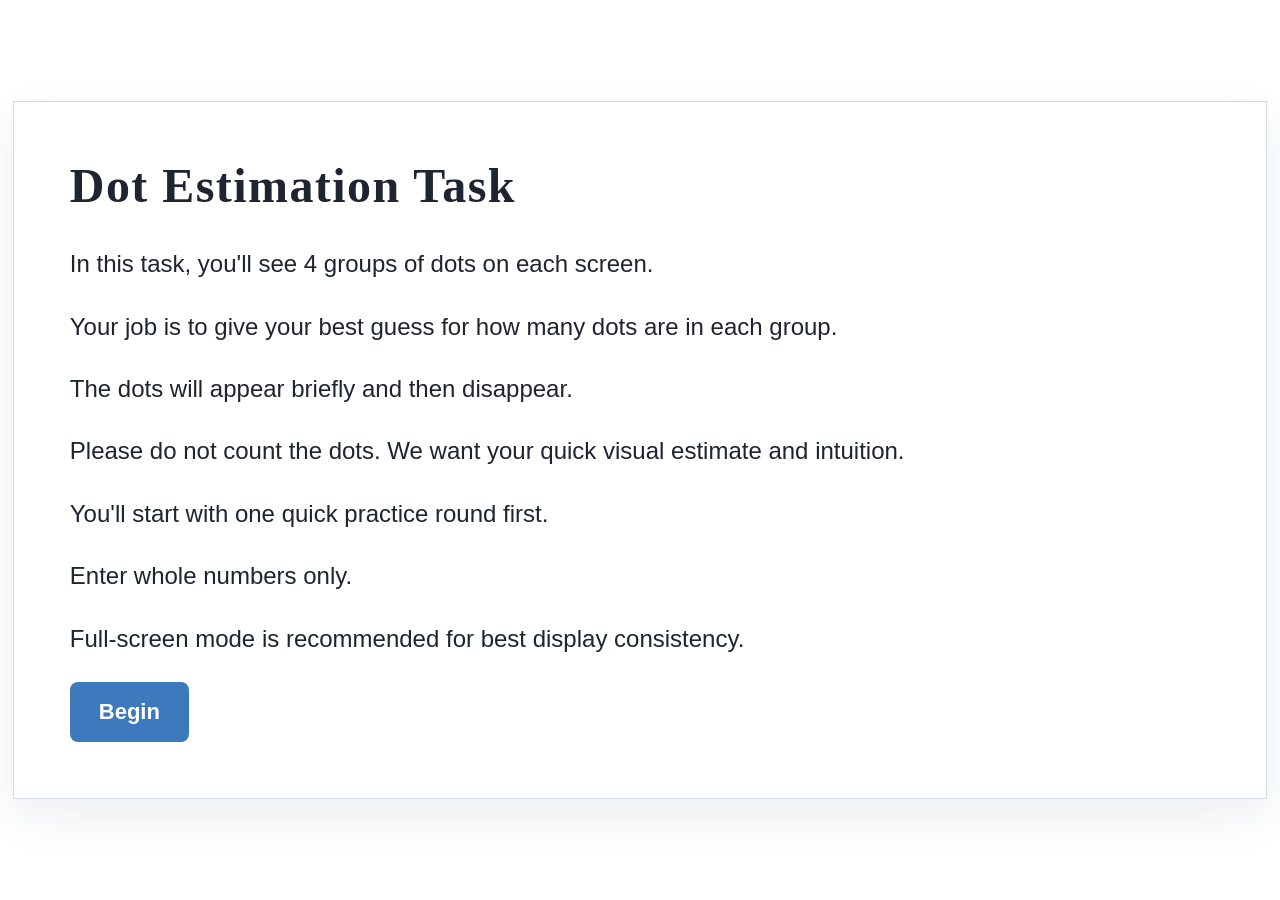
<file: index.html>
<!DOCTYPE html>
<html lang="en">
<head>
  <meta charset="UTF-8">
  <meta name="viewport" content="width=device-width, initial-scale=1.0">
  <title>Behavioral Experiment Platform</title>
  <link rel="stylesheet" href="./styles.css">
</head>
<body>
  <div id="app"></div>
  <script src="./app.js"></script>
</body>
</html>
</file>
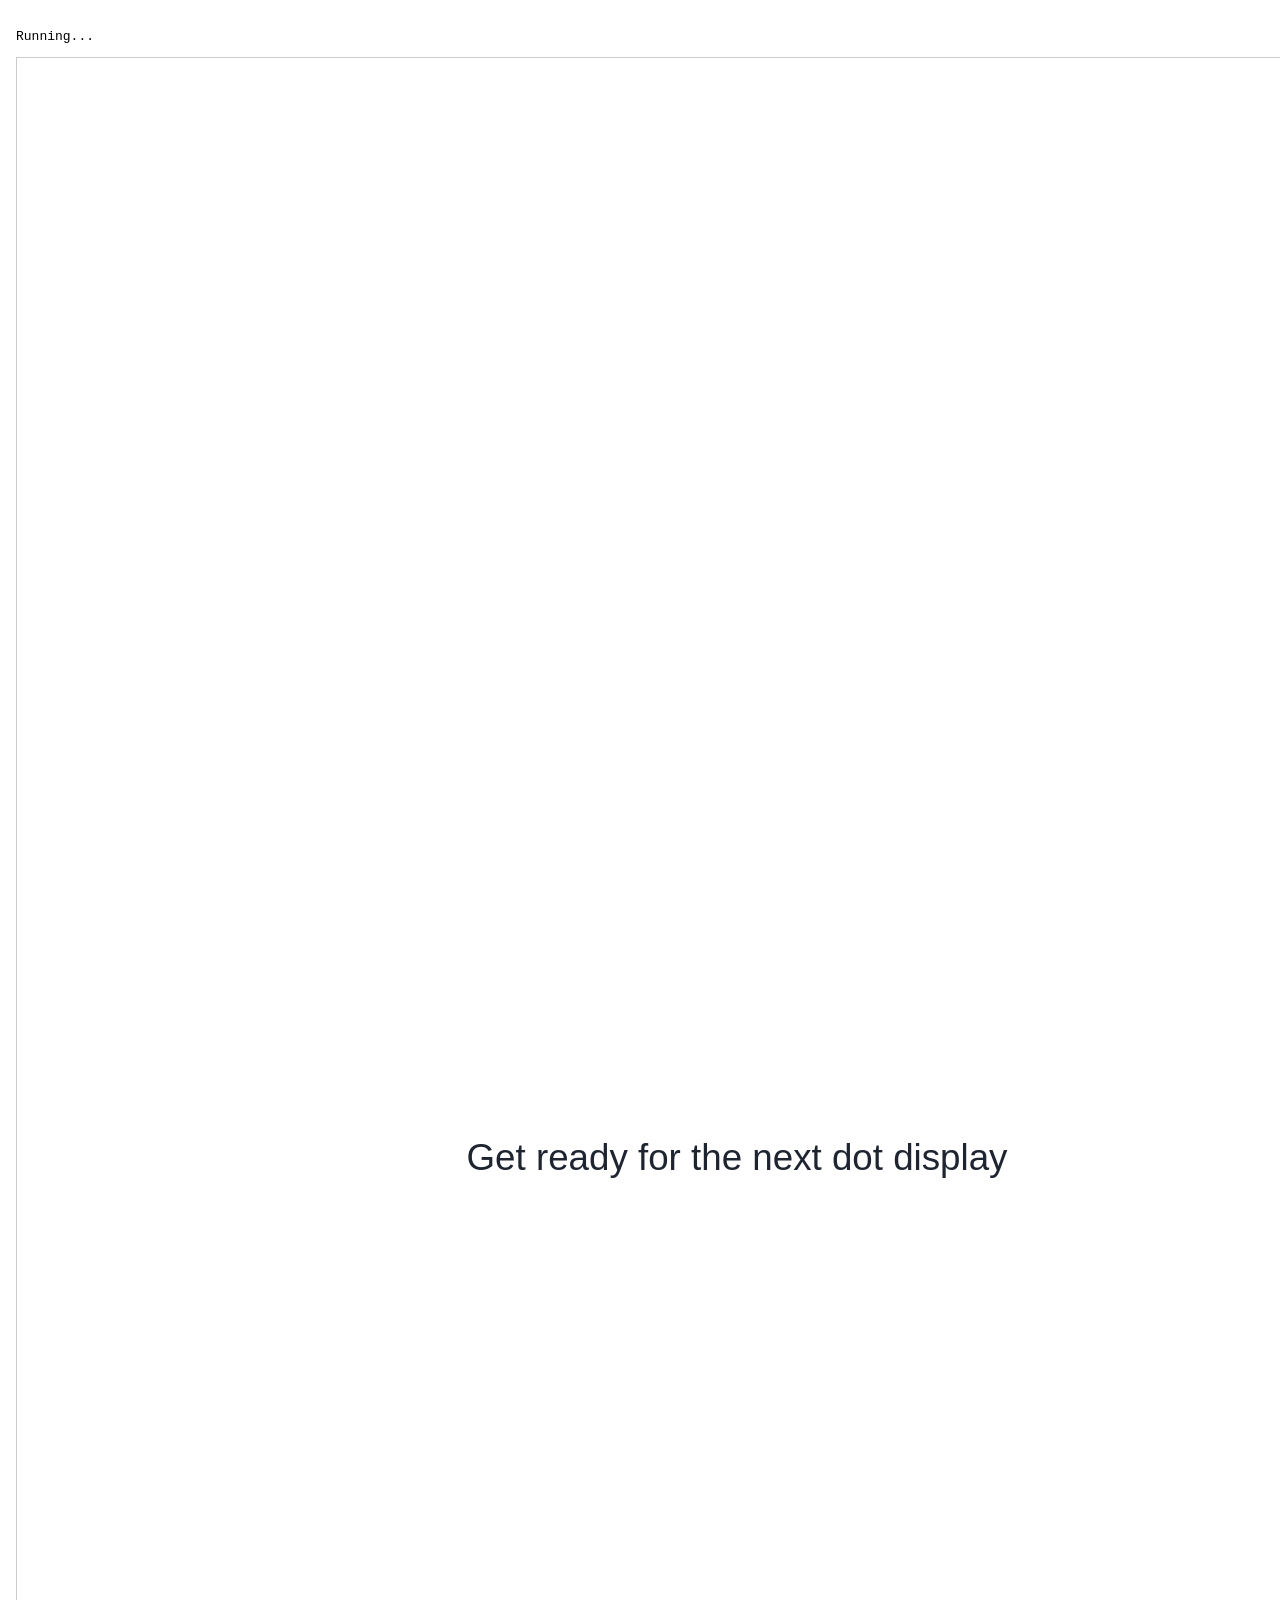
<file: .codex-smoke/runner.html>
<!doctype html>
<html lang="en">
<head>
  <meta charset="utf-8" />
  <title>Behavioral Experiment Smoke Runner</title>
  <style>
    body { font-family: sans-serif; margin: 0; padding: 16px; }
    iframe { width: 1440px; height: 2200px; border: 1px solid #ccc; }
    pre { white-space: pre-wrap; }
  </style>
</head>
<body>
  <pre id="status">Running...</pre>
  <iframe id="app-frame"></iframe>
  <script>
    (function () {
      const status = document.getElementById("status");
      const frame = document.getElementById("app-frame");
      const params = new URLSearchParams(window.location.search);
      const appParams = new URLSearchParams();
      params.forEach((value, key) => {
        if (key !== "timeout_ms") {
          appParams.set(key, value);
        }
      });
      const timeoutMs = Number(params.get("timeout_ms") || 30000);
      frame.src = "/?" + appParams.toString();

      let lastActionAt = 0;
      let done = false;

      function setStatus(payload) {
        status.textContent = JSON.stringify(payload, null, 2);
      }

      function clickFirstButton(doc) {
        const buttons = Array.from(doc.querySelectorAll("button")).filter((button) => {
          const text = (button.textContent || "").trim();
          return text && !button.disabled;
        });
        if (!buttons.length) return false;
        buttons[0].click();
        return true;
      }

      function fillInputs(doc) {
        const inputs = Array.from(doc.querySelectorAll("input"))
          .filter((input) => !input.disabled && input.type !== "hidden");
        if (!inputs.length) return false;
        const totalBox = Array.from(doc.querySelectorAll(".percentage-total-value")).length > 0;
        const hasPercentUnit = Array.from(doc.querySelectorAll(".percentage-suffix,.percent-unit,.response-unit"))
          .some((node) => /%/.test(node.textContent || ""));
        const valueInputs = inputs.filter((input) => input.type === "text" || input.type === "number");
        if (!valueInputs.length) return false;

        if (hasPercentUnit && valueInputs.length > 1) {
          const base = Math.floor(100 / valueInputs.length);
          let remainder = 100 - base * valueInputs.length;
          valueInputs.forEach((input, index) => {
            const value = base + (index === valueInputs.length - 1 ? remainder : 0);
            input.value = String(value);
            input.dispatchEvent(new Event("input", { bubbles: true }));
            input.dispatchEvent(new Event("change", { bubbles: true }));
          });
          return true;
        }

        if (hasPercentUnit) {
          valueInputs[0].value = "50";
          valueInputs[0].dispatchEvent(new Event("input", { bubbles: true }));
          valueInputs[0].dispatchEvent(new Event("change", { bubbles: true }));
          return true;
        }

        valueInputs.forEach((input, index) => {
          input.value = String(12 + index);
          input.dispatchEvent(new Event("input", { bubbles: true }));
          input.dispatchEvent(new Event("change", { bubbles: true }));
        });
        return true;
      }

      function tick() {
        if (done) return;
        const now = Date.now();
        if (now - lastActionAt < 150) {
          setTimeout(tick, 100);
          return;
        }

        let doc;
        try {
          doc = frame.contentDocument;
        } catch (error) {
          setStatus({ status: "fail", reason: "iframe_access_error", error: String(error) });
          done = true;
          return;
        }
        if (!doc || !doc.body) {
          setTimeout(tick, 100);
          return;
        }

        const panelHeading = doc.querySelector(".panel h1");
        if (panelHeading && /Experiment Error/i.test(panelHeading.textContent || "")) {
          setStatus({
            status: "fail",
            reason: "experiment_error",
            message: doc.querySelector(".panel p") ? doc.querySelector(".panel p").textContent.trim() : ""
          });
          done = true;
          return;
        }

        if (panelHeading && /Finished/i.test(panelHeading.textContent || "")) {
          setStatus({ status: "pass", task: params.get("task"), url: frame.src });
          done = true;
          return;
        }

        if (fillInputs(doc)) {
          lastActionAt = now;
          setTimeout(() => {
            clickFirstButton(doc);
          }, 50);
          setTimeout(tick, 200);
          return;
        }

        if (clickFirstButton(doc)) {
          lastActionAt = now;
          setTimeout(tick, 200);
          return;
        }

        setTimeout(tick, 100);
      }

      setTimeout(() => {
        if (!done) {
          setStatus({ status: "fail", reason: "timeout", task: params.get("task"), url: frame.src });
          done = true;
        }
      }, timeoutMs);

      setTimeout(tick, 300);
    })();
  </script>
</body>
</html>
</file>
<file: styles.css>
:root {
  --bg: #ffffff;
  --fg: #1e2430;
  --muted: #5f6979;
  --panel: #ffffff;
  --panel-border: #d5dde8;
  --accent: #3f79bd;
  --accent-strong: #1f5ea9;
  --error: #b42318;
  --input-bg: #ffffff;
  --input-fg: #111111;
  --button-bg: #3f79bd;
  --button-fg: #ffffff;
  --canvas-bg: #ffffff;
  --canvas-border: #d8dee8;
  --shadow: 0 18px 42px rgba(26, 46, 77, 0.08);
  --font-ui: "Segoe UI", Tahoma, Geneva, Verdana, sans-serif;
  --font-display: Georgia, "Times New Roman", serif;
}

* {
  box-sizing: border-box;
}

html,
body {
  margin: 0;
  min-height: 100%;
  background: var(--bg);
  color: var(--fg);
  font-family: var(--font-ui);
  font-size: 20px;
}

body {
  min-height: 100vh;
}

#app {
  min-height: 100vh;
}

.behavioral-experiment-root {
  width: 100%;
}

.screen {
  min-height: 100vh;
  width: 100%;
  display: flex;
  align-items: center;
  justify-content: center;
  padding: 48px;
  background: var(--bg);
  color: var(--fg);
}

.screen--stack {
  flex-direction: column;
  gap: 24px;
}

.screen--message {
  align-items: center;
  justify-content: center;
}

.screen--message .message {
  width: 100%;
}

.panel {
  width: min(1360px, 98vw);
  padding: 56px;
  border: 1px solid var(--panel-border);
  background: var(--panel);
  box-shadow: var(--shadow);
}

.panel h1,
.panel h2 {
  margin-top: 0;
  font-family: var(--font-display);
  letter-spacing: 0.03em;
  font-size: clamp(2.4rem, 3vw, 3.4rem);
}

.panel p,
.panel li {
  line-height: 1.6;
  font-size: 1.2rem;
}

.button-row,
.input-row {
  display: flex;
  flex-wrap: wrap;
  gap: 12px;
  align-items: center;
}

button {
  appearance: none;
  border: 1px solid transparent;
  border-radius: 8px;
  padding: 16px 28px;
  background: var(--button-bg);
  color: var(--button-fg);
  font: inherit;
  font-weight: 600;
  cursor: pointer;
  font-size: 1.1rem;
}

button.secondary {
  background: transparent;
  color: var(--fg);
  border: 1px solid var(--panel-border);
}

input[type="number"],
input[type="text"] {
  min-width: 180px;
  padding: 15px 16px;
  border: 1px solid #9eb5d4;
  border-radius: 0;
  background: var(--input-bg);
  color: var(--input-fg);
  font: inherit;
  font-size: 1.15rem;
}

input[type="number"]::-webkit-outer-spin-button,
input[type="number"]::-webkit-inner-spin-button {
  -webkit-appearance: none;
  margin: 0;
}

input[type="number"] {
  -moz-appearance: textfield;
  appearance: textfield;
}

input[type="range"] {
  width: min(520px, 90vw);
}

.message {
  font-size: clamp(1.73rem, 2.55vw, 2.83rem);
  text-align: center;
  line-height: 1.35;
}

.fixation {
  font-size: clamp(4rem, 9vw, 6.5rem);
  line-height: 1;
}

.canvas-stage {
  width: min(1380px, 100%);
  display: flex;
  flex-direction: column;
  align-items: center;
  gap: 28px;
  overflow: hidden;
}

.stimulus-canvas {
  display: block;
  background: var(--canvas-bg);
  border: 1px solid var(--canvas-border);
  box-shadow: var(--shadow);
  width: min(1280px, 96vw);
  height: min(900px, 76vh);
}

.response-panel {
  width: min(1120px, 100%);
  display: flex;
  flex-direction: column;
  gap: 24px;
  align-items: center;
  text-align: center;
}

.response-grid {
  display: grid;
  grid-template-columns: repeat(2, minmax(220px, 1fr));
  gap: 18px;
  width: min(760px, 100%);
}

.response-grid[data-count="2"] {
  grid-template-columns: repeat(2, minmax(220px, 1fr));
}

.response-grid[data-count="4"] {
  grid-template-columns: repeat(2, minmax(220px, 1fr));
}

.response-grid[data-count="6"] {
  grid-template-columns: repeat(3, minmax(180px, 1fr));
  width: min(860px, 100%);
}

.response-field {
  display: flex;
  flex-direction: column;
  gap: 8px;
}

.response-input-row {
  display: flex;
  align-items: center;
  justify-content: center;
  gap: 10px;
}

.response-input-row input {
  width: min(112px, 100%);
  min-width: 0;
}

.response-unit {
  font-size: 1rem;
  color: var(--muted);
  white-space: nowrap;
}

.response-field label {
  font-weight: 700;
  letter-spacing: 0.04em;
  font-size: 1.15rem;
}

.small {
  color: var(--muted);
  font-size: 0.95rem;
}

.error {
  color: var(--error);
  min-height: 1.25em;
}

.bar-stage {
  width: min(1320px, 100%);
  display: flex;
  flex-direction: column;
  align-items: center;
  gap: 26px;
  color: var(--fg);
}

.bar-stage--joint,
.bar-stage--separate {
  align-items: stretch;
}

.bar-heading {
  width: min(1180px, 96vw);
  margin: 0 auto;
}

.bar-heading h2 {
  margin: 0 0 8px;
  font-size: 2.13rem;
  font-weight: 600;
  color: var(--fg);
}

.bar-heading p {
  margin: 0;
  color: var(--muted);
  line-height: 1.5;
  font-size: 1.01rem;
}

.bar-practice-note {
  margin: 0 0 10px;
  color: #c62828;
  font-size: 0.98rem;
  font-weight: 700;
  letter-spacing: 0.03em;
  text-transform: uppercase;
}

.bar-svg {
  width: min(1220px, 96vw);
  height: min(500px, 58vh);
  display: block;
}

.value-readout {
  font-size: 1.45rem;
  font-weight: 700;
}

.response-panel--compact {
  gap: 14px;
  align-items: center;
}

.response-panel--compact .message:empty {
  display: none;
}

.percent-input-row {
  display: flex;
  align-items: center;
  gap: 12px;
  justify-content: center;
}

.percent-input-row input {
  width: 220px;
  text-align: center;
  font-size: 1.55rem;
}

.percent-unit {
  font-size: 1.7rem;
  font-weight: 500;
}

.percentage-grid {
  width: min(900px, 96vw);
  display: grid;
  grid-template-columns: minmax(110px, 1fr) minmax(180px, 220px) auto;
  gap: 14px 16px;
  align-items: center;
}

.percentage-row {
  display: contents;
}

.percentage-row label,
.percentage-total-label {
  font-size: 1.4rem;
}

.percentage-row input,
.percentage-total-value {
  width: 100%;
  max-width: 180px;
  text-align: center;
  font-size: 1.35rem;
}

.percentage-suffix {
  color: var(--fg);
  font-size: 1.2rem;
}

.percentage-total-wrap {
  width: min(900px, 96vw);
  margin-top: 8px;
  padding-top: 12px;
  border-top: 1px solid var(--panel-border);
  display: flex;
  justify-content: flex-end;
  align-items: center;
  gap: 12px;
}

.percentage-total-value {
  min-width: 130px;
  padding: 12px 14px;
  border: 1px solid var(--panel-border);
  background: #f7f9fc;
}

.fullscreen-note {
  color: var(--muted);
}

.qualtrics-embed {
  width: 100%;
  overflow-x: hidden;
}

.qualtrics-embed .screen {
  min-height: auto;
  align-items: flex-start;
  justify-content: flex-start;
  padding: 0 6px 14px;
}

.qualtrics-embed .screen--message {
  min-height: clamp(220px, 46vh, 380px);
  align-items: center;
  justify-content: center;
  padding: 0 6px;
}

.qualtrics-embed .screen--message.fixation {
  min-height: clamp(260px, 54vh, 440px);
}

.qualtrics-embed .screen--stack {
  gap: 16px;
}

.qualtrics-embed .panel {
  width: min(980px, 100%);
  margin: 0 auto;
  padding: 20px 24px;
}

.qualtrics-embed .panel h1,
.qualtrics-embed .panel h2 {
  font-size: clamp(1.63rem, 1.95vw, 2.33rem);
}

.qualtrics-embed .panel p,
.qualtrics-embed .panel li {
  font-size: 0.98rem;
  line-height: 1.38;
}

.qualtrics-embed .message {
  font-size: clamp(1.03rem, 1.45vw, 1.63rem);
}

.qualtrics-embed .fixation {
  font-size: clamp(2.5rem, 5vw, 3.8rem);
}

.qualtrics-embed .canvas-stage,
.qualtrics-embed .bar-stage {
  gap: 14px;
}

.qualtrics-embed .canvas-stage {
  width: min(760px, 88vw);
  overflow: hidden;
}

.qualtrics-embed .stimulus-canvas {
  width: min(760px, 88vw);
  height: min(300px, 31vh);
}

.qualtrics-embed .bar-heading {
  width: min(820px, 90vw);
}

.qualtrics-embed .bar-heading h2 {
  font-size: clamp(1.65rem, 2.1vw, 2.25rem);
  margin-bottom: 4px;
}

.qualtrics-embed .bar-heading p {
  font-size: 0.92rem;
  line-height: 1.28;
}

.qualtrics-embed .bar-practice-note {
  margin-bottom: 6px;
  font-size: 0.82rem;
}

.qualtrics-embed .bar-svg {
  width: min(820px, 90vw);
  height: min(230px, 22vh);
}

.qualtrics-embed .response-panel {
  width: min(720px, 90vw);
  gap: 10px;
  margin-top: 2px;
}

.qualtrics-embed .percentage-grid,
.qualtrics-embed .percentage-total-wrap {
  width: min(640px, 90vw);
}

.qualtrics-embed .percentage-row label,
.qualtrics-embed .percentage-total-label {
  font-size: 1.03rem;
}

.qualtrics-embed .percentage-suffix {
  font-size: 0.9rem;
}

.qualtrics-embed .percentage-row input,
.qualtrics-embed .percentage-total-value {
  max-width: 135px;
  font-size: 1rem;
}

.qualtrics-embed .response-grid {
  width: min(640px, 90vw);
  gap: 10px 12px;
}

.qualtrics-embed .response-field label {
  font-size: 1rem;
}

.qualtrics-embed .response-input-row {
  gap: 8px;
}

.qualtrics-embed .response-input-row input {
  width: min(96px, 100%);
}

.qualtrics-embed .response-unit {
  font-size: 0.95rem;
}

.qualtrics-embed input[type="text"] {
  font-size: 1rem;
  padding: 12px 14px;
}

.qualtrics-embed button {
  padding: 13px 22px;
  font-size: 1rem;
}

@media (max-width: 700px) {
  .panel {
    padding: 28px;
  }

  .response-grid:not([data-count="2"]):not([data-count="4"]):not([data-count="6"]) {
    grid-template-columns: 1fr;
  }

  .response-grid[data-count="2"] {
    grid-template-columns: repeat(2, minmax(140px, 1fr));
  }

  .response-grid[data-count="4"] {
    grid-template-columns: repeat(2, minmax(140px, 1fr));
  }

  .response-grid[data-count="6"] {
    grid-template-columns: repeat(3, minmax(120px, 1fr));
    width: min(100%, 760px);
  }

  .percentage-grid {
    grid-template-columns: 1fr;
  }

  .percentage-total-wrap {
    justify-content: flex-start;
    flex-wrap: wrap;
  }
}
</file>
